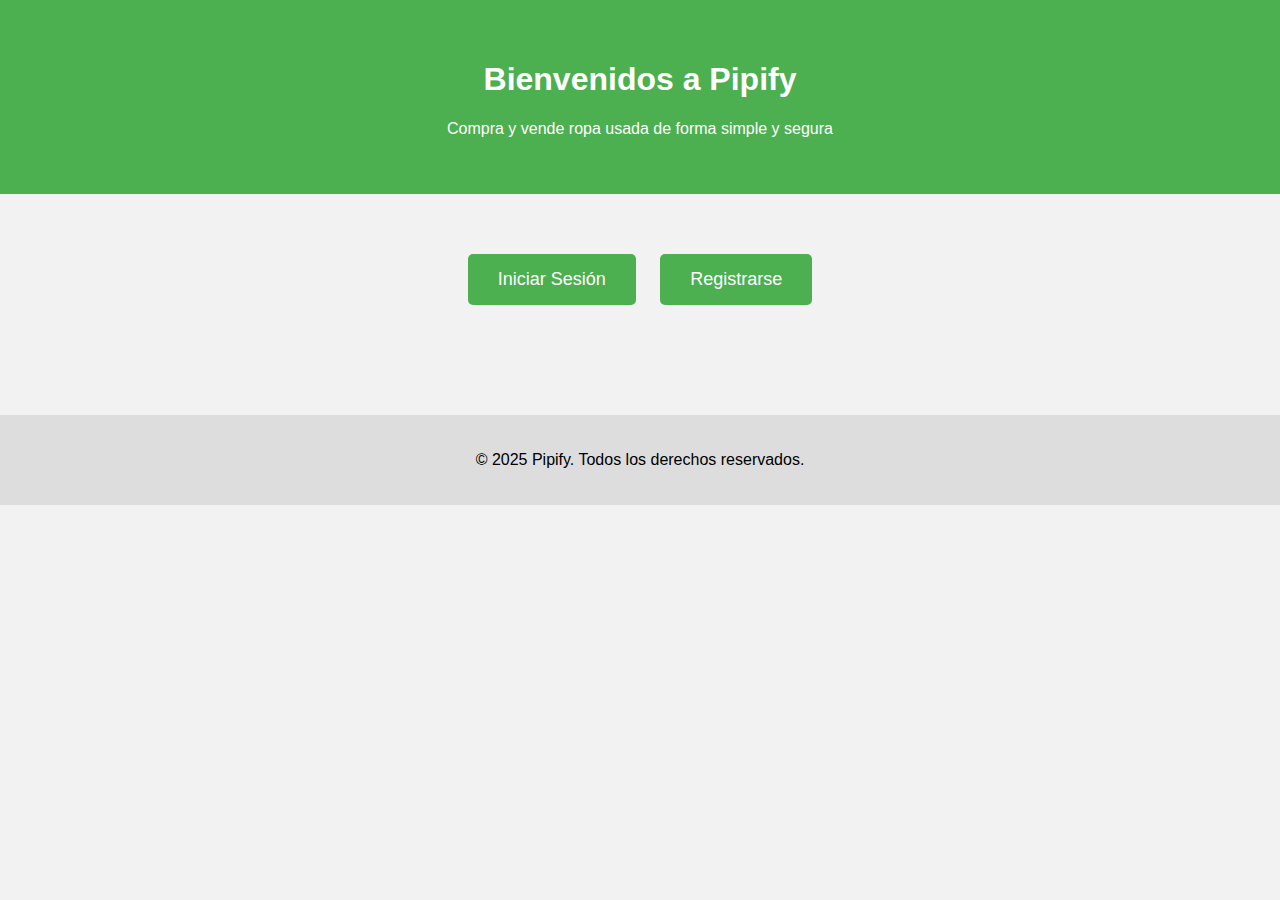
<file: index.html>
<!DOCTYPE html>
<html lang="es">
<head>
    <meta charset="UTF-8">
    <meta name="viewport" content="width=device-width, initial-scale=1.0">
    <title>Pipify - Compra y venta de ropa usada</title>
    <link rel="stylesheet" href="css/style.css">
</head>
<body>
    <header>
        <h1>Bienvenidos a Pipify</h1>
        <p>Compra y vende ropa usada de forma simple y segura</p>
    </header>

    <main class="container">
        <div class="buttons">
            <a href="login.html" class="btn">Iniciar Sesión</a>
            <a href="register.html" class="btn">Registrarse</a>
        </div>
    </main>

    <footer>
        <p>&copy; 2025 Pipify. Todos los derechos reservados.</p>
    </footer>
</body>
</html>
</file>
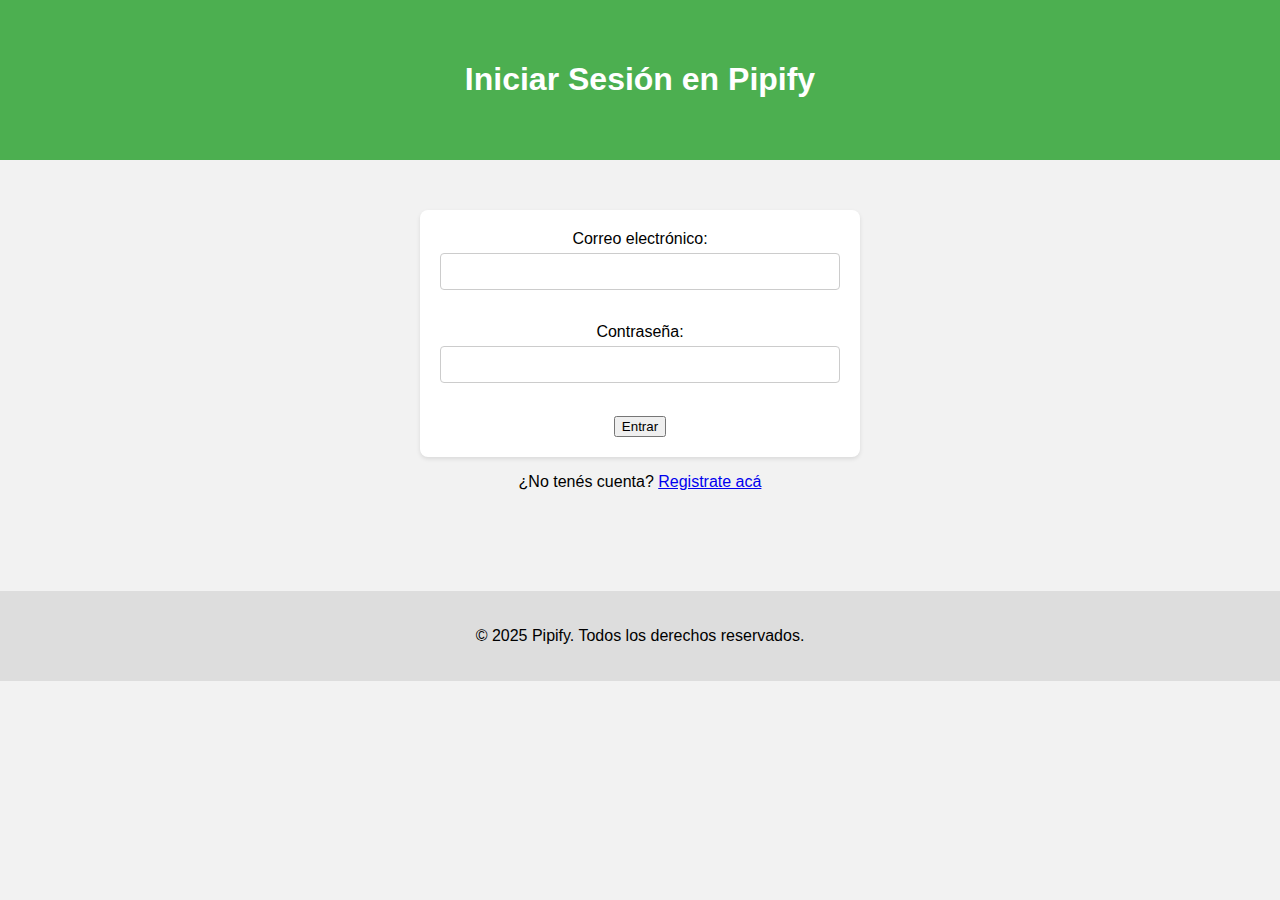
<file: login.html>
<!DOCTYPE html>
<html lang="es">
<head>
    <meta charset="UTF-8">
    <meta name="viewport" content="width=device-width, initial-scale=1.0">
    <title>Iniciar Sesión - Pipify</title>
    <link rel="stylesheet" href="css/style.css">
</head>
<body>
    <header>
        <h1>Iniciar Sesión en Pipify</h1>
    </header>

    <main class="container">
        <form action="#" method="post" class="form-box">
            <label for="email">Correo electrónico:</label><br>
            <input type="email" id="email" name="email" required><br><br>

            <label for="password">Contraseña:</label><br>
            <input type="password" id="password" name="password" required><br><br>

            <button type="submit" class="btn">Entrar</button>
        </form>

        <p>¿No tenés cuenta? <a href="register.html">Registrate acá</a></p>
    </main>

    <footer>
        <p>&copy; 2025 Pipify. Todos los derechos reservados.</p>
    </footer>
</body>
</html>
</file>
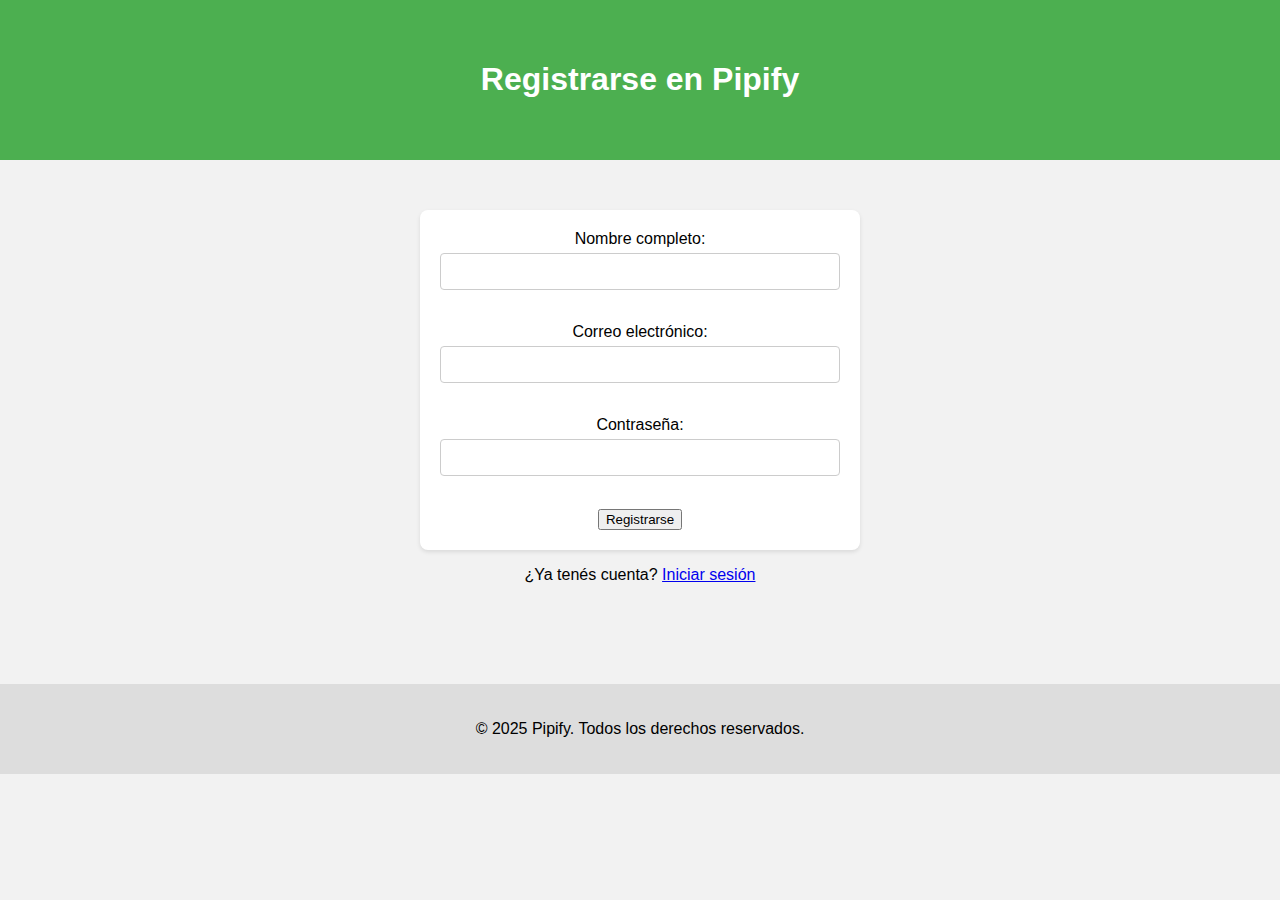
<file: register.html>
<!DOCTYPE html>
<html lang="es">
<head>
    <meta charset="UTF-8">
    <meta name="viewport" content="width=device-width, initial-scale=1.0">
    <title>Registro - Pipify</title>
    <link rel="stylesheet" href="css/style.css">
</head>
<body>
    <header>
        <h1>Registrarse en Pipify</h1>
    </header>

    <main class="container">
        <form action="#" method="post" class="form-box">
            <label for="nombre">Nombre completo:</label><br>
            <input type="text" id="nombre" name="nombre" required><br><br>

            <label for="email">Correo electrónico:</label><br>
            <input type="email" id="email" name="email" required><br><br>

            <label for="password">Contraseña:</label><br>
            <input type="password" id="password" name="password" required><br><br>

            <button type="submit" class="btn">Registrarse</button>
        </form>

        <p>¿Ya tenés cuenta? <a href="login.html">Iniciar sesión</a></p>
    </main>

    <footer>
        <p>&copy; 2025 Pipify. Todos los derechos reservados.</p>
    </footer>
</body>
</html>
</file>
<file: css/style.css>
body {
    font-family: Arial, sans-serif;
    text-align: center;
    background-color: #f2f2f2;
    margin: 0;
    padding: 0;
}

header {
    background-color: #4CAF50;
    color: white;
    padding: 40px 0;
}

.container {
    margin-top: 50px;
}

.buttons .btn {
    display: inline-block;
    margin: 10px;
    padding: 15px 30px;
    font-size: 18px;
    color: white;
    background-color: #4CAF50;
    text-decoration: none;
    border-radius: 5px;
}

.buttons .btn:hover {
    background-color: #45a049;
}

footer {
    margin-top: 100px;
    padding: 20px;
    background-color: #ddd;
}

.form-box {
    max-width: 400px;
    margin: 0 auto;
    background-color: white;
    padding: 20px;
    border-radius: 8px;
    box-shadow: 0 2px 4px rgba(0, 0, 0, 0.1);
}

input, select {
    width: 100%;
    padding: 10px;
    margin-top: 5px;
    margin-bottom: 15px;
    border: 1px solid #ccc;
    border-radius: 4px;
    box-sizing: border-box;
}
</file>
